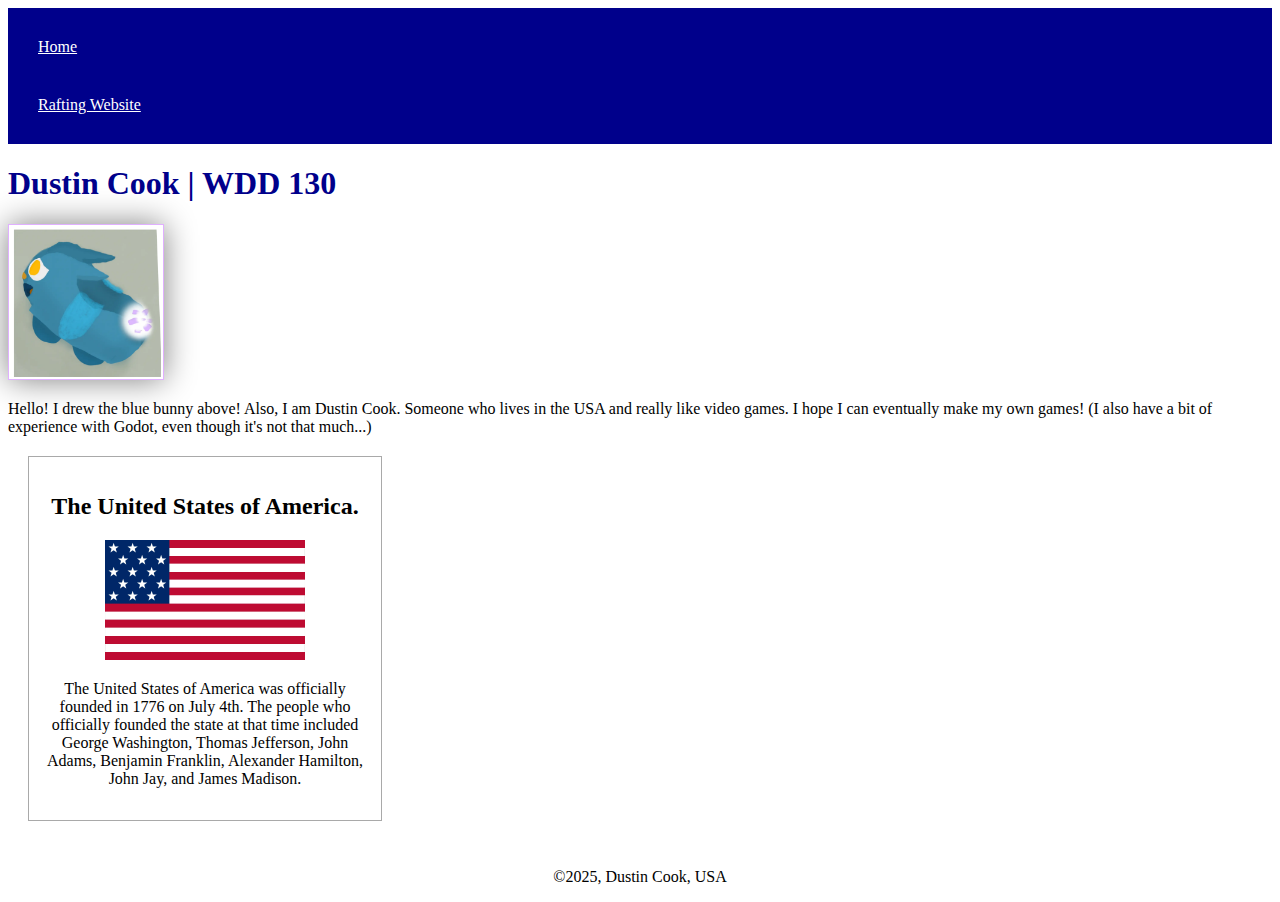
<file: index.html>
<!DOCTYPE html>
<html lang="en-US">
    <head>
      <link rel="preconnect" href="https://fonts.googleapis.com">
      <link rel="preconnect" href="https://fonts.gstatic.com" crossorigin>
      <link href="https://fonts.googleapis.com/css2?family=Roboto:wdth@87.5&family=Sansita:ital,wght@1,700&display=swap" rel="stylesheet">
      <meta charset="utf-8">
      <meta name="viewport" content="width=device-width, initial-scale=1.0">
      <title>Dustin Cook | WDD 130</title>
      <meta name="description" content="A webpage a collage student is making to learn web design.">
      <meta name="author" content="Dustin Cook">
      <link rel="stylesheet" href="styles/styles.css">
    </head>
    <body>
      <header>
        <nav>
            <a href="#">Home</a>
            <a href="wwr">Rafting Website</a>
        </nav>
       </header>
       <main>
        <h1>Dustin Cook | WDD 130</h1>
        <img src="images/profile.webp" alt="This is a bunny I drew!" width="200">
        <p>Hello! I drew the blue bunny above! Also, I am Dustin Cook. Someone who lives in the USA and really like video games. I hope I can eventually make my own games! (I also have a bit of experience with Godot, even though it's not that much...)</p>
        </main>
        <aside>
          <h2>The United States of America.</h2>
          <img src="images/flag.jpg" alt="The American flag.">
          <p>The United States of America was officially founded in 1776 on July 4th. The people who officially founded the state at that time included George Washington, Thomas Jefferson, John Adams, Benjamin Franklin, Alexander Hamilton, John Jay, and James Madison. </p>
        </aside>
        <footer>
        <p>&copy;2025, Dustin Cook, USA</p>
        </footer>
    </body>

</html>
</file>
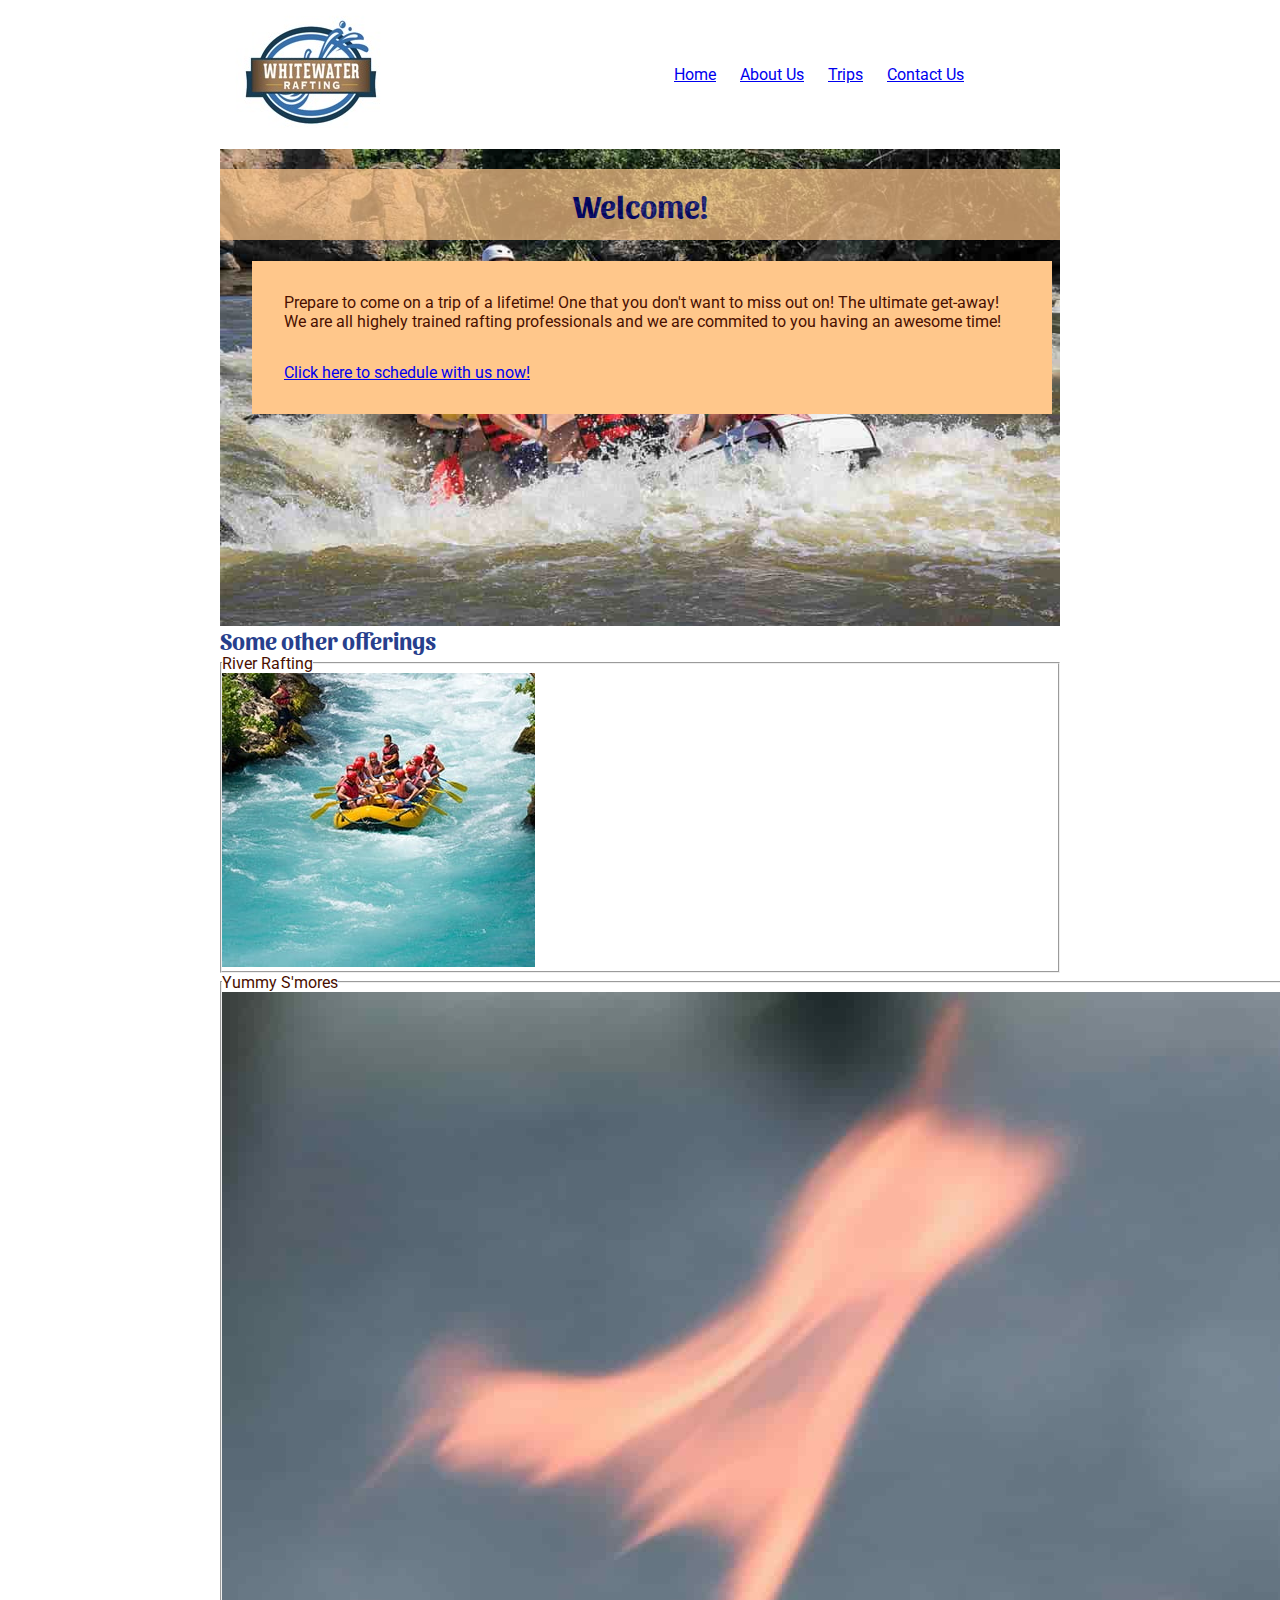
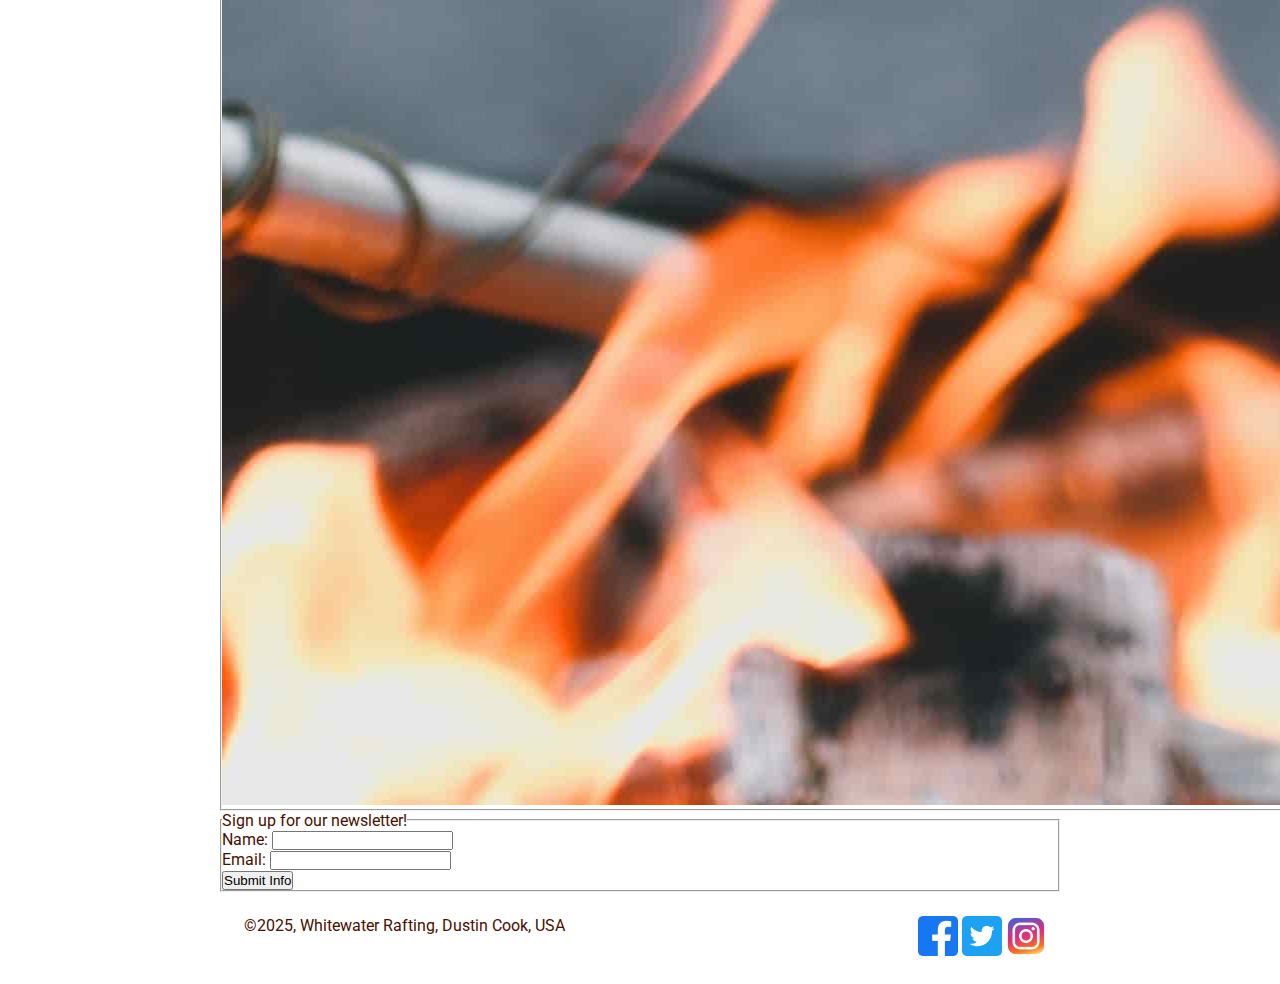
<file: wwr/index.html>
<!DOCTYPE html>
<html lang="en">
<head>
    <link rel="preconnect" href="https://fonts.googleapis.com">
    <link rel="preconnect" href="https://fonts.gstatic.com" crossorigin>
    <link href="https://fonts.googleapis.com/css2?family=Roboto:wdth@87.5&family=Sansita:ital,wght@1,700&display=swap" rel="stylesheet">
    <meta charset="UTF-8">
    <meta name="viewport" content="width=device-width, initial-scale=1.0">
    <title>Whitewater Rafting Home</title>
    <meta name="description" content="The home page (index) for Whitewater Rafting.">
    <meta name="author" content="Dustin Cook">
    <link rel="stylesheet" href="styles/rafting.css">
</head>
<body>
    <header>
        <img src="images/rafting-logo.png" alt="Whitewater Rafting logo">
        <nav class="header-links">
            <a href="index.html">Home</a>
            <a href="about.html">About Us</a>
            <a href="trips.html">Trips</a>
            <a href="contact.html">Contact Us</a>
        </nav>
    </header>
    <main>
        <div class="hero">
            <h1>Welcome!</h1>
            <img src="images/rafting-image.jpg" alt="Picture of people having fun rafting!">
            <article class="broken-promise">
                <p>Prepare to come on a trip of a lifetime! One that you don't want to miss out on! The ultimate get-away! We are all highely trained rafting professionals and we are commited to you having an awesome time!</p>
                <p><a href="trips.html">Click here to schedule with us now!</a></p>
            </article>
        </div>
        <h2 class="this-works">Some other offerings</h2>
        <div class="bomb">
            <fieldset class="hello">
            <legend>River Rafting</legend>
            <img src="images/river.jpg" alt="A group of people enjoying rafting">
            </fieldset>
            <fieldset class="answer">
            <legend>Yummy S'mores</legend>
            <img src="images/smore.jpg" alt="Roasting marshmallows">
            </fieldset>
        </div>
        <form>
            <fieldset class="victory">
                <legend>Sign up for our newsletter!</legend>
                    <div class="form-item column2">
                        <label for="fullname">Name:</label>
                        <input type="text" id="fullname" name="fullname">
                    </div>
                    <div class="form-item column2">
                        <label for="useremail">Email:</label>
                        <input type="text" id="useremail" name="useremail">
                    </div>
                <div>
                    <button type="submit">Submit Info</button>
                </div>
            </fieldset>
        </form>
    </main>
    <footer>
        <p>&copy;2025, Whitewater Rafting, Dustin Cook, USA</p>
        <nav class="socials">
            <a href="https://www.facebook.com"></a>
                <img src="images/facebook.webp" alt="Go to Facebook.com">
            <a href="https://x.com"></a>
                <img src="images/twitter.webp" alt="Go to Twitter.com">
            <a href="https://www.instagram.com"></a>
                <img src="images/instagram.webp" alt="Go to Instagram.com">
        </nav>
    </footer>
</body>
</html>
</file>
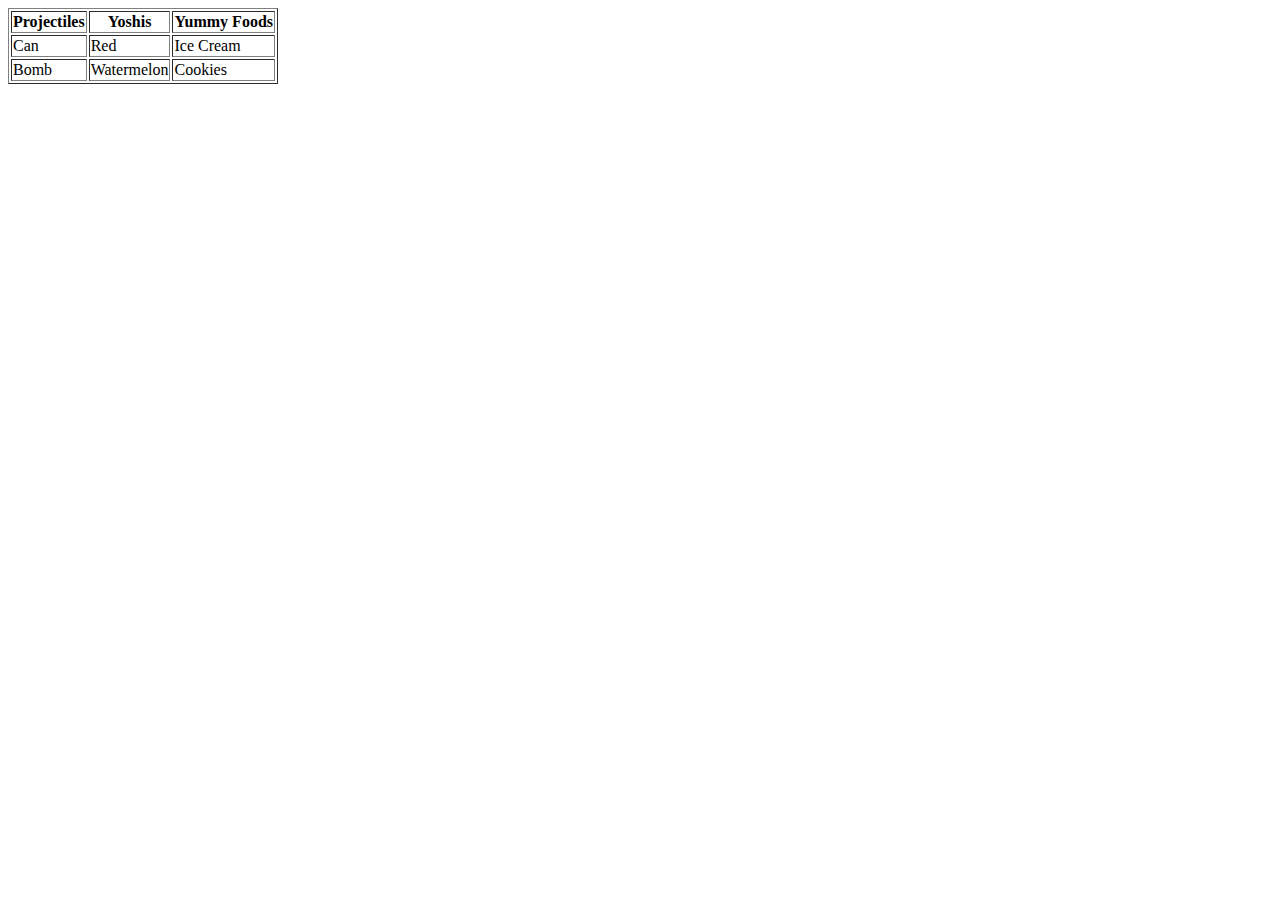
<file: test/health.html>
<!DOCTYPE html>
<html lang="en">
<head>
  <meta charset="UTF-8">
  <title>Fruit Nutrition Table</title>
</head>
<body>
  <table border="1">
    <thead>
      <tr>
        <th>Projectiles</th>
        <th>Yoshis</th>
        <th>Yummy Foods</th>
      </tr>
    </thead>
    <tbody>
      <tr>
        <td>Can</td>
        <td>Red</td>
        <td>Ice Cream</td>
      </tr>
      <tr>
        <td>Bomb</td>
        <td>Watermelon</td>
        <td>Cookies</td>
      </tr>
    </tbody>
  </table>
</body>
</html>
</file>
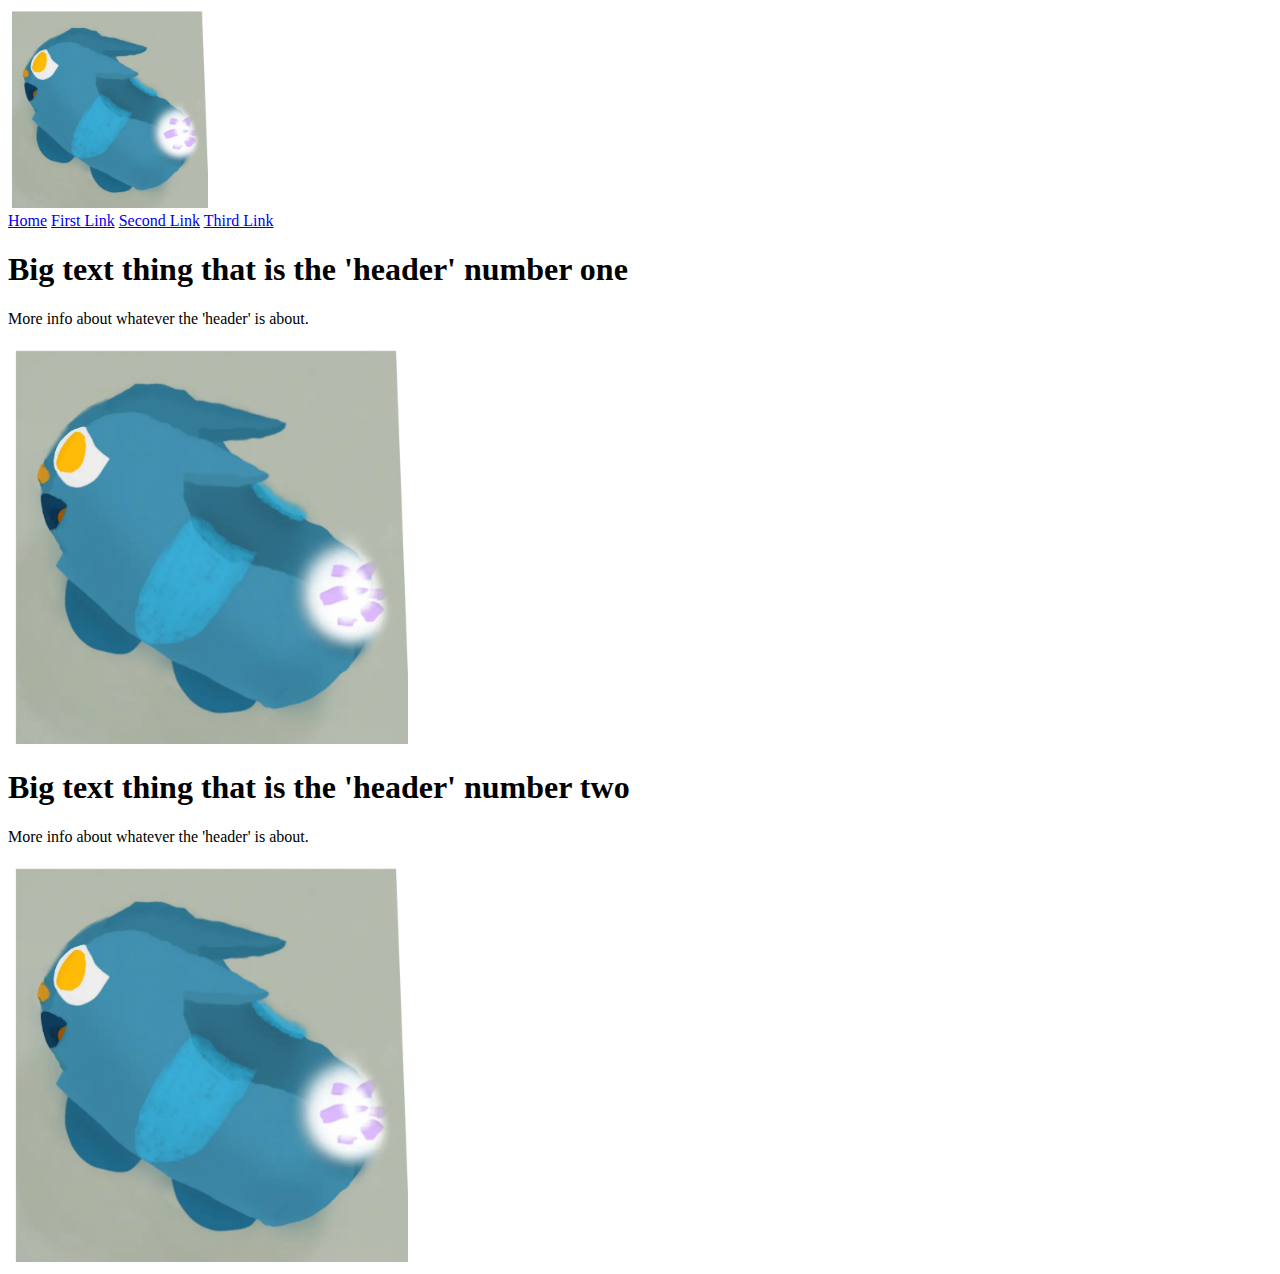
<file: week03/wireframe.html>
<!DOCTYPE html>
<html lang="en-US">
<html>
<head>
    <meta charset="UTF-8" />
    <meta name="viewport" content="width=device-width, initial-scale=1.0">
    <title>Dustin Cook | WDD 130</title>
    <meta name="description" content="A webpage a collage student is making to learn web design.">
    <meta name="author" content="Dustin Cook">
</head>
<body>
    <header>
        <img src="images2/profile.webp" alt="Picture of scared blue bunny" width="200">
        <nav>
            <a href="#">Home</a>
            <a href="#">First Link</a>
            <a href="#">Second Link</a>
            <a href="#">Third Link</a>
        </nav>
    </header>
    <main>
        <section>
            <h1>Big text thing that is the 'header' number one</h1>
            <p> More info about whatever the 'header' is about.</p>
            <div>
                <image src="images2/profile.webp" alt="Picture of scared blue bunny" width="400">
            </div>
        </section>
        <section>
            <h1>Big text thing that is the 'header' number two</h1>
            <p> More info about whatever the 'header' is about.</p>
            <div>
                <image src="images2/profile.webp" alt="Picture of scared blue bunny" width="400">
            </div>
        </section>
    </main>
    <footer>

    </footer>
</body>
</html>
</file>
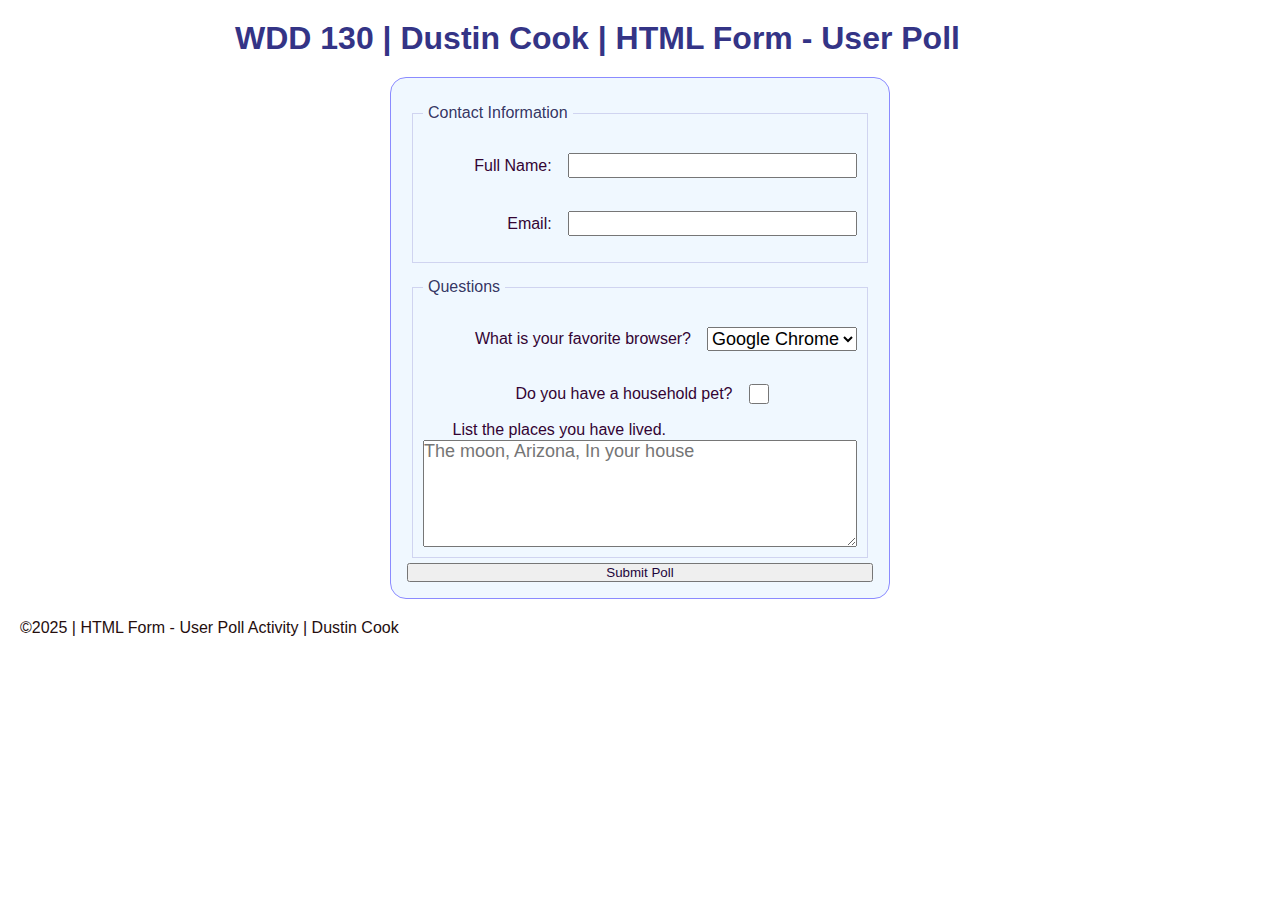
<file: week05/poll-form.html>
<!DOCTYPE html>
<html lang="en">
<head>
    <meta charset="UTF-8">
    <meta name="viewport" content="width=device-width, initial-scale=1.0">
    <title>WDD 130 | HTML Form - User Poll</title>
    <link rel="stylesheet" href="styles/poll-form.css">
</head>
<body>
    <header>
        <h1>WDD 130 | Dustin Cook | HTML Form - User Poll</h1>
    </header>
    <main>
        <form>
            <fieldset class="name">
                <legend>Contact Information</legend>
                <div class="form-item column2">
                <label for="fullname">Full Name:</label>
                <input type="text" id="fullname" name="fullname">
                </div>
                <div class="form-item column2">
                <label for="useremail">Email:</label>
                <input type="text" id="useremail" name="useremail">
                </div>
            </fieldset>
            <fieldset class="question">
                <legend>Questions</legend>
                <div class="form-item column1">
                <label for="bowser">What is your favorite browser?</label>
                <select id="bowser" name="bowser">
                    <option value="chrome">Google Chrome</option>
                    <option value="fox">Firefox</option>
                    <option value="edge">Microsoft Edge</option>
                </select>
                </div>
                <div class="form-item column1">
                <label for="pet">Do you have a household pet?</label>
                <input type="checkbox" id="pet" name="pet">
                </div>
                <label for="feedback">List the places you have lived.</label>
                <textarea id="feedback" name="feedback" rows="5" placeholder="The moon, Arizona, In your house"></textarea>
            </fieldset>
            <button type="submit">Submit Poll</button>
        </form>
    </main>
    <footer>
        <p>&copy2025 | HTML Form - User Poll Activity | Dustin Cook</p>
    </footer>
</body>
</html>
</file>
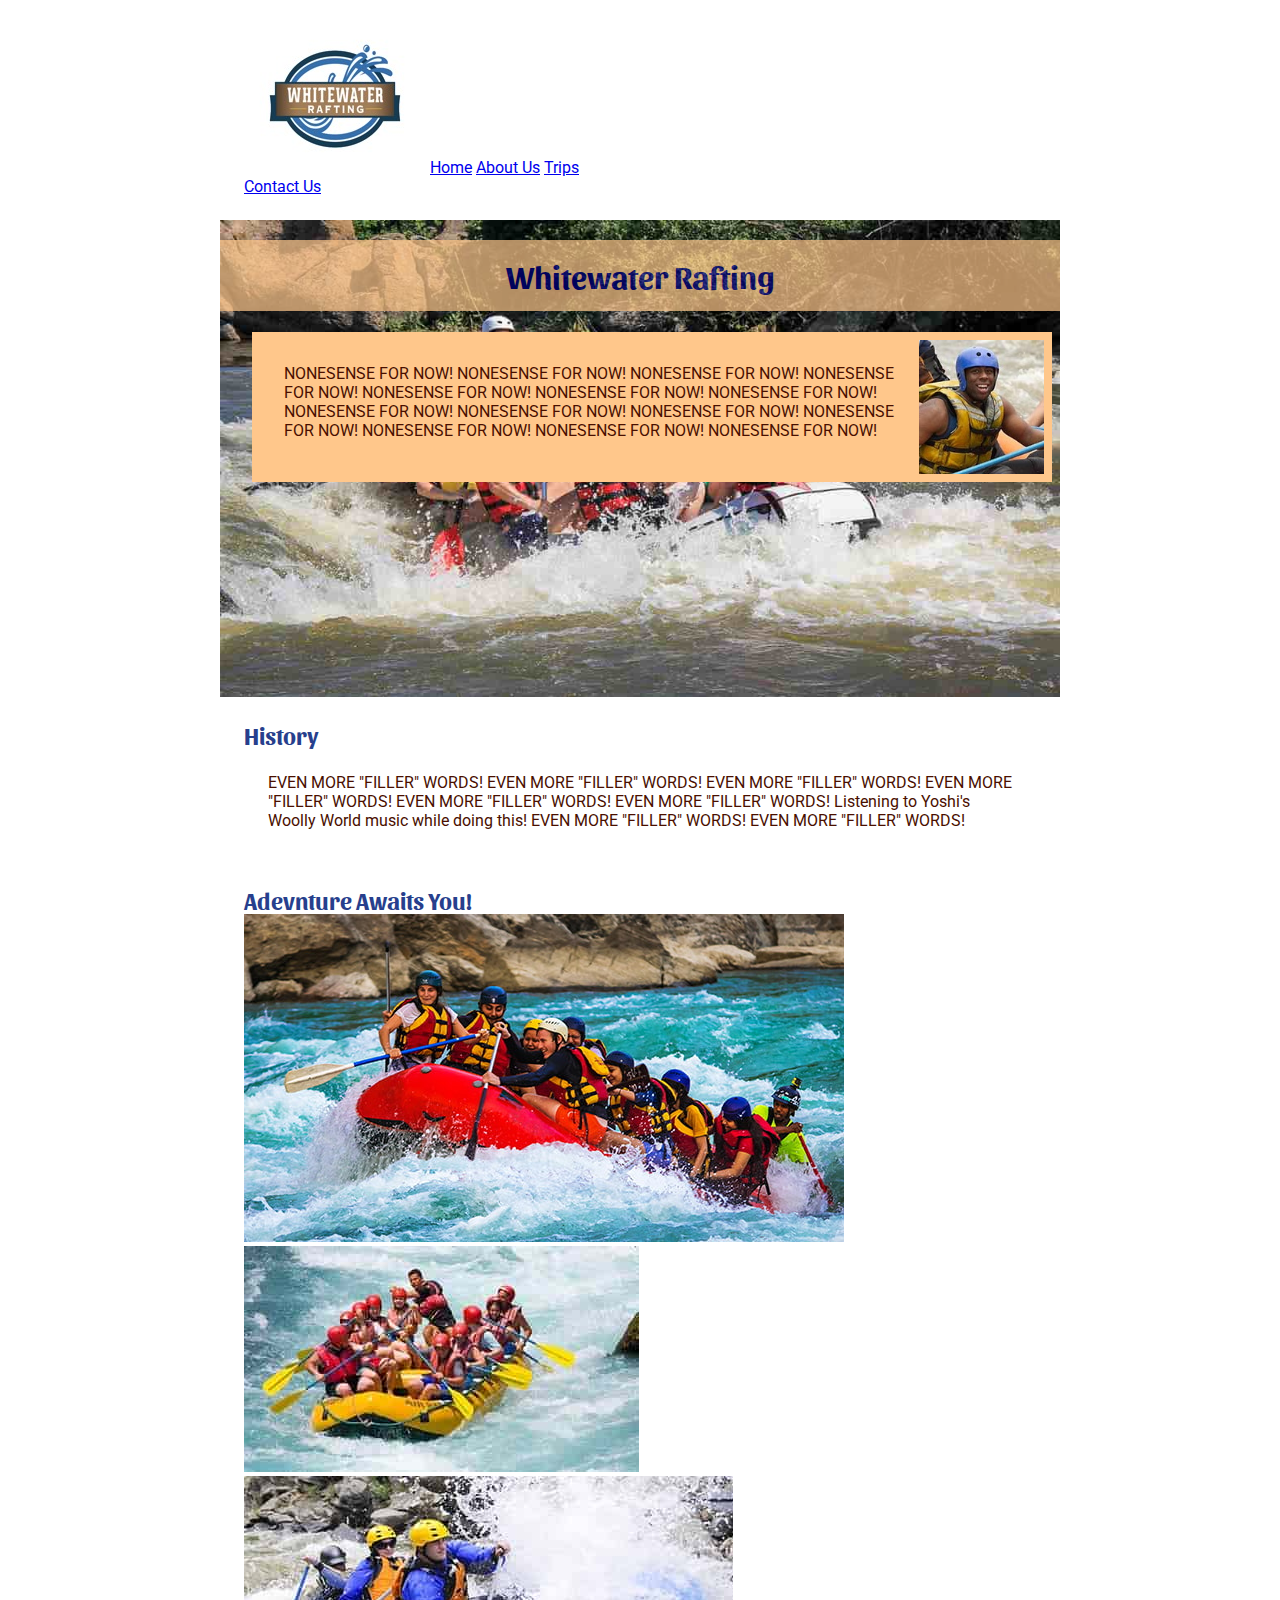
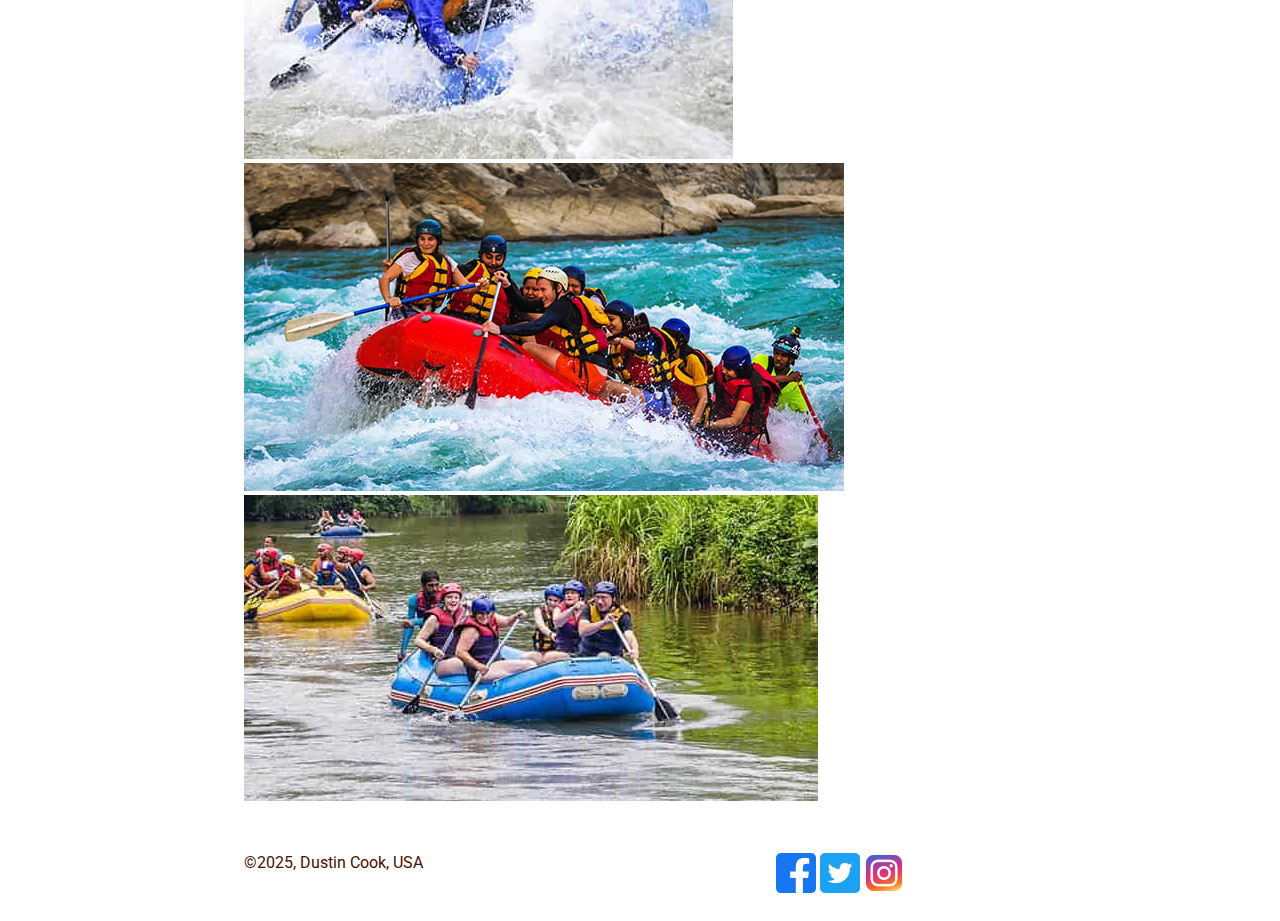
<file: wwr/about.html>
<!DOCTYPE html>
<html lang="en">
<head>
    <link rel="preconnect" href="https://fonts.googleapis.com">
    <link rel="preconnect" href="https://fonts.gstatic.com" crossorigin>
    <link href="https://fonts.googleapis.com/css2?family=Roboto:wdth@87.5&family=Sansita:ital,wght@1,700&display=swap" rel="stylesheet">
    <meta charset="UTF-8">
    <meta name="viewport" content="width=device-width, initial-scale=1.0">
    <title>Dustin's Rafting Thing</title>
    <meta name="description" content="A webpage a collage student is making to learn web design.">
    <meta name="author" content="Dustin Cook">
    <link rel="stylesheet" href="styles/rafting.css">
</head>
<body>
    <header>
        <nav>
            <img src="images/rafting-logo.png" alt="Whitewater Rafting logo">
            <a href="index.html">Home</a>
            <a href="about.html">About Us</a>
            <a href="trips.html">Trips</a>
            <a href="contact.html">Contact Us</a>
        </nav>
    </header>
    <main>
        <div class="hero">
            <h1>Whitewater Rafting</h1>
            <img src="images/rafting-image.jpg" alt="Picture of people having fun rafting!">
            <article>
                <img src="images/happy-person.jpg" alt="A person enjoying rafting!">
                <p>NONESENSE FOR NOW! NONESENSE FOR NOW! NONESENSE FOR NOW! NONESENSE FOR NOW! NONESENSE FOR NOW! NONESENSE FOR NOW! NONESENSE FOR NOW! NONESENSE FOR NOW! NONESENSE FOR NOW! NONESENSE FOR NOW! NONESENSE FOR NOW! NONESENSE FOR NOW! NONESENSE FOR NOW! NONESENSE FOR NOW!</p>
            </article>
        </div>
        <section>
            <h2>History</h2>
            <p>EVEN MORE "FILLER" WORDS! EVEN MORE "FILLER" WORDS! EVEN MORE "FILLER" WORDS! EVEN MORE "FILLER" WORDS! EVEN MORE "FILLER" WORDS! EVEN MORE "FILLER" WORDS! Listening to Yoshi's Woolly World music while doing this! EVEN MORE "FILLER" WORDS! EVEN MORE "FILLER" WORDS!</p>
        </section>
        <section>
            <h2>Adevnture Awaits You!</h2>
            <img src="images/rafting-fun-four.jpg" alt="People enjoying rafting!">
            <img src="images/rafting-fun-two.jpg" alt="People enjoying rafting!">
            <img src="images/rafting-fun-three.jpg" alt="People enjoying rafting!">
            <img src="images/rafting-fun-four.jpg" alt="People enjoying rafting!">
            <img src="images/rafting-fun-five.jpg" alt="People enjoying rafting!">
        </section>
    </main>
    <footer>
        <p>&copy;2025, Dustin Cook, USA</p>
        <nav class="socials">
            <a href="https://www.facebook.com"></a>
                <img src="images/facebook.webp" alt="Facebook">
            <a href="https://x.com"></a>
                <img src="images/twitter.webp" alt="Twitter">
            <a href="https://www.instagram.com"></a>
                <img src="images/instagram.webp" alt="Instagram">
        </nav>
    </footer>
</body>
</html>
</file>
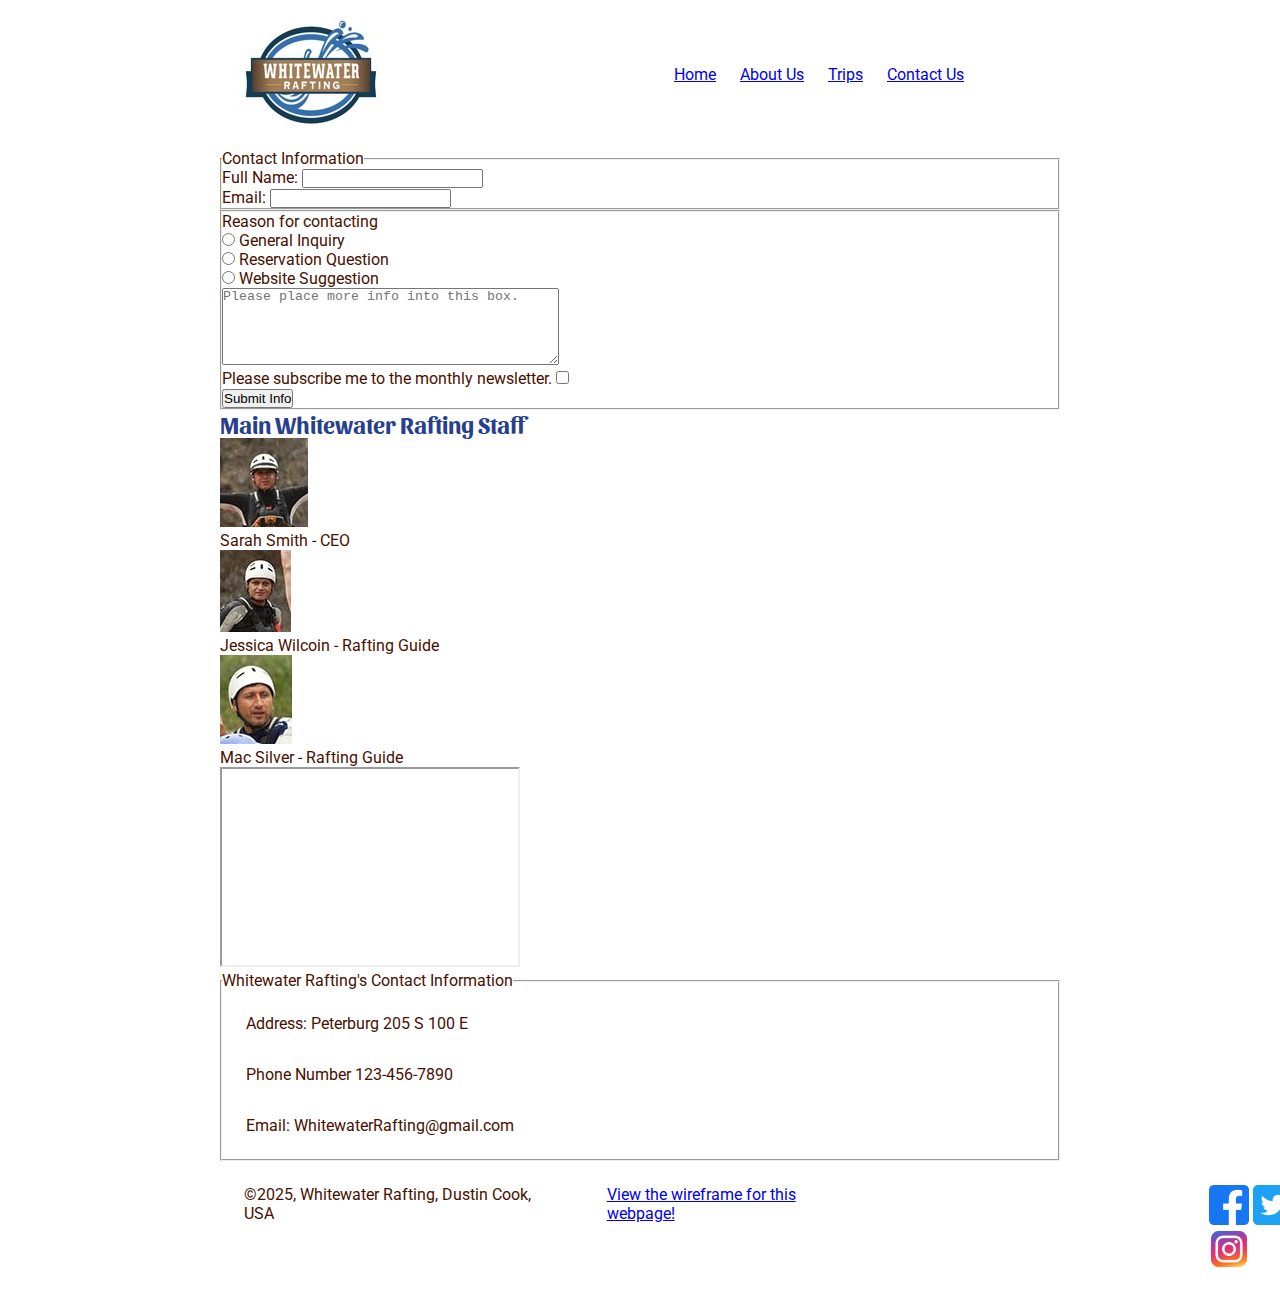
<file: wwr/contact.html>
<!DOCTYPE html>
<html lang="en">
<head>
    <link rel="preconnect" href="https://fonts.googleapis.com">
    <link rel="preconnect" href="https://fonts.gstatic.com" crossorigin>
    <link href="https://fonts.googleapis.com/css2?family=Roboto:wdth@87.5&family=Sansita:ital,wght@1,700&display=swap" rel="stylesheet">
    <meta charset="UTF-8">
    <meta name="viewport" content="width=device-width, initial-scale=1.0">
    <title>Contact Us Whitewater Rafting</title>
    <meta name="description" content="A website about contacting the Whitewater Rafting company.">
    <meta name="author" content="Dustin Cook">
    <link rel="stylesheet" href="styles/rafting.css">
</head>
<body>
    <header>
        <img src="images/rafting-logo.png" alt="Whitewater Rafting logo">
        <nav class="header-links">
            <a href="index.html">Home</a>
            <a href="about.html">About Us</a>
            <a href="trips.html">Trips</a>
            <a href="contact.html">Contact Us</a>
        </nav>
    </header>
    <main>
        <form>
            <fieldset class="victory">
                <legend>Contact Information</legend>
                    <div class="form-item column2">
                        <label for="fullname">Full Name:</label>
                        <input type="text" id="fullname" name="fullname">
                    </div>
                    <div class="form-item column2">
                        <label for="useremail">Email:</label>
                        <input type="text" id="useremail" name="useremail">
                    </div>
            </fieldset>
            <fieldset class="victory">
                <label for="whatever">Reason for contacting</label><br>
                <input type="radio" id="General Inquiry" name="whatever" value="General Inquiry">
                <label for="General Inquiry">General Inquiry</label><br>
                <input type="radio" id="Reservation Question" name="whatever" value="Reservation Question">
                <label for="Reservation Question">Reservation Question</label><br>
                <input type="radio" id="Website Suggestion" name="whatever" value="Website Suggestion">
                <label for="Website Suggestion">Website Suggestion</label>
                <div class="form-item column1">
                    <textarea id="whatever" name="whatever" rows="5" cols="40" placeholder="Please place more info into this box."></textarea><br>
                    <label for="news">Please subscribe me to the monthly newsletter.</label>
                    <input type="checkbox" id="news" name="news">
                </div>
                <div>
                    <button type="submit">Submit Info</button>
                </div>
            </fieldset>
            <div class="workers">
                <h2>Main Whitewater Rafting Staff</h2>
            <figure>
            <img src="images/waterraft-one.jpg" alt="CEO">
            <figcaption>Sarah Smith - CEO</figcaption>
            </figure>
            <figure>
            <img src="images/waterraft-two.jpg" alt="Rafting Guide">
            <figcaption>Jessica Wilcoin - Rafting Guide</figcaption>
            </figure>
            <figure>
            <img src="images/waterraft-three.jpg" alt="Rafting Guide">
            <figcaption>Mac Silver - Rafting Guide</figcaption>
            </figure>
        </div>
        <div class="firework">
            <iframe src="https://www.google.com/maps/embed?pb=!1m14!1m12!1m3!1d566136.1473335162!2d17.437521616924098!3d63.90052720626792!2m3!1f0!2f0!3f0!3m2!1i1024!2i768!4f13.1!5e0!3m2!1sen!2sus!4v1754096804112!5m2!1sen!2sus" width="300" height="200" allowfullscreen="" loading="lazy" referrerpolicy="no-referrer-when-downgrade"></iframe>
            <fieldset>
            <legend>Whitewater Rafting's Contact Information</legend>
            <p>Address: Peterburg 205 S 100 E</p>
            <p>Phone Number 123-456-7890</p>
            <p>Email: WhitewaterRafting@gmail.com</p>
            </fieldset>
        </div>
        </form>
    </main>
    <footer>
        <p>&copy;2025, Whitewater Rafting, Dustin Cook, USA</p>
            <nav>
            <a href="images/contact-us-wireframe.jpg" target="_blank">
                View the wireframe for this webpage!
            </a>
        </nav>
        <nav class="socials">
            <a href="https://www.facebook.com"></a>
                <img src="images/facebook.webp" alt="Go to Facebook.com">
            <a href="https://x.com"></a>
                <img src="images/twitter.webp" alt="Go to Twitter.com">
            <a href="https://www.instagram.com"></a>
                <img src="images/instagram.webp" alt="Go to Instagram.com">
        </nav>
    </footer>
</body>
</html>
</file>
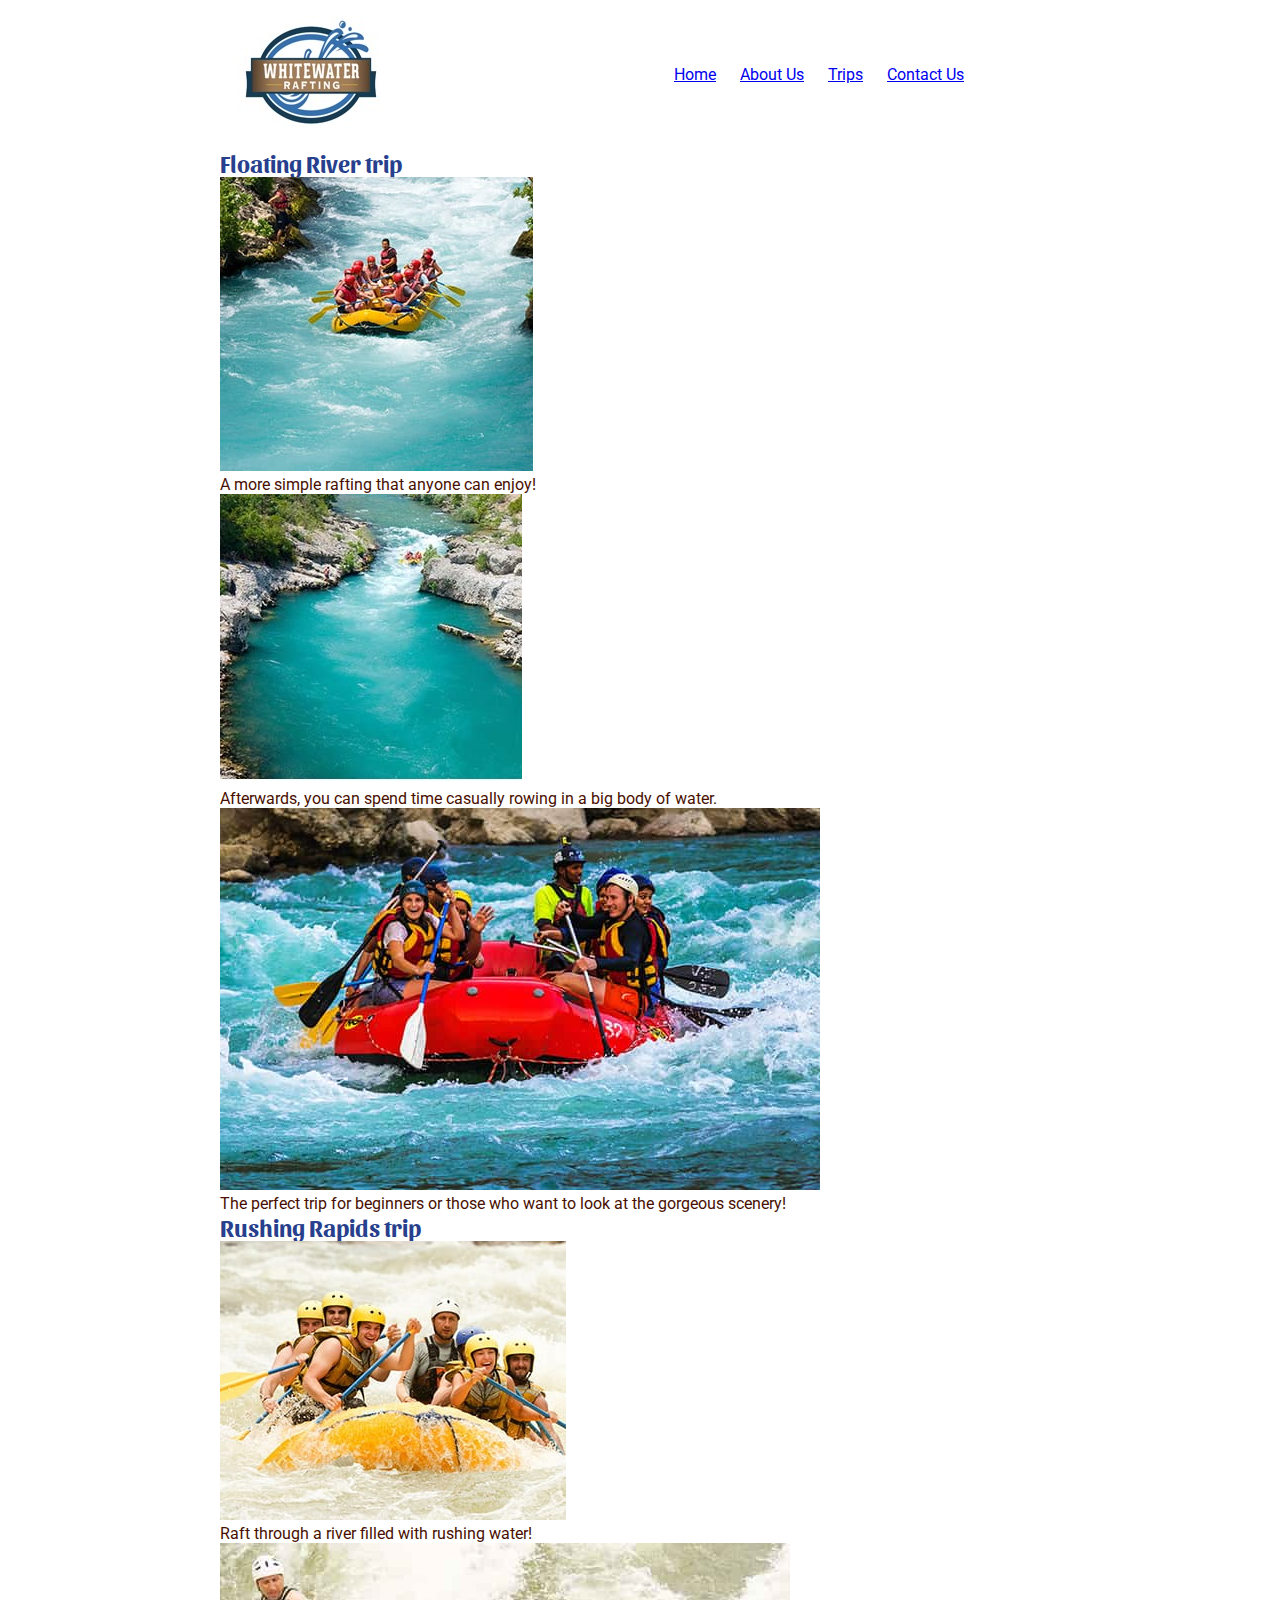
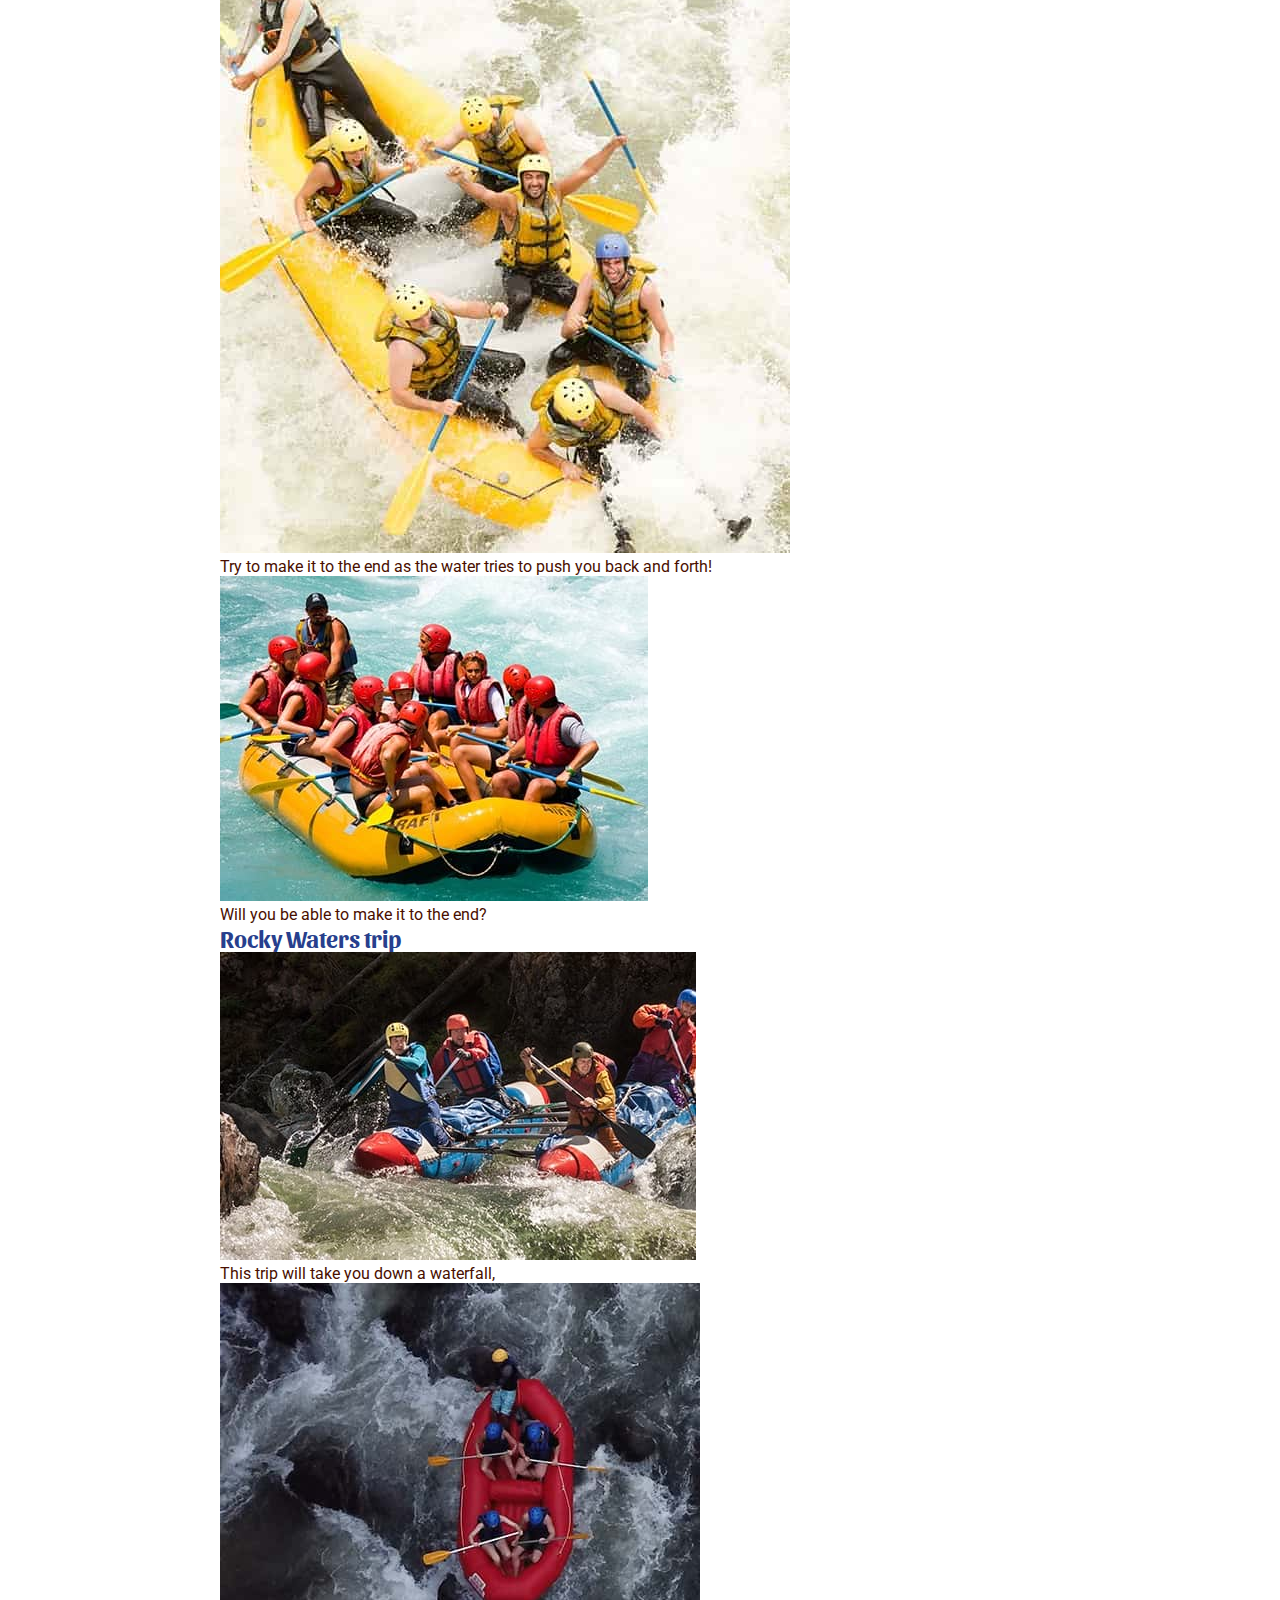
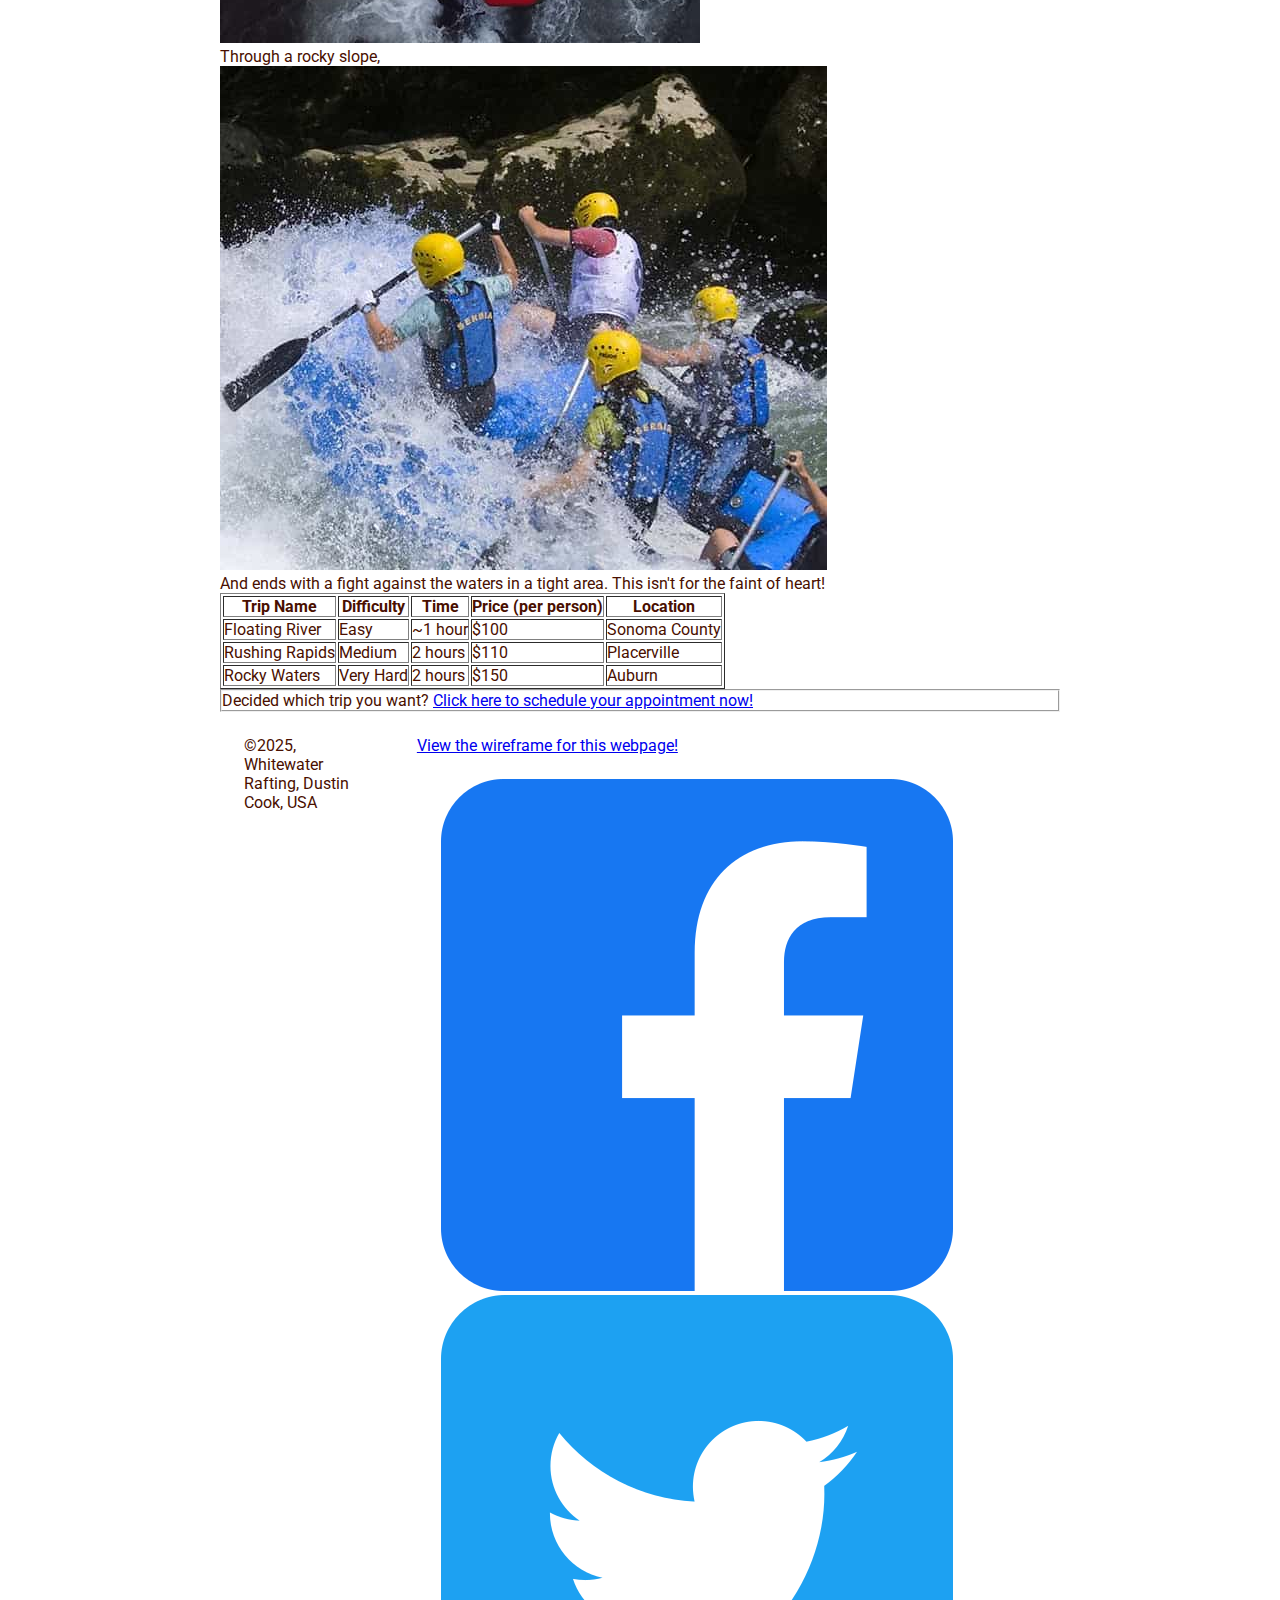
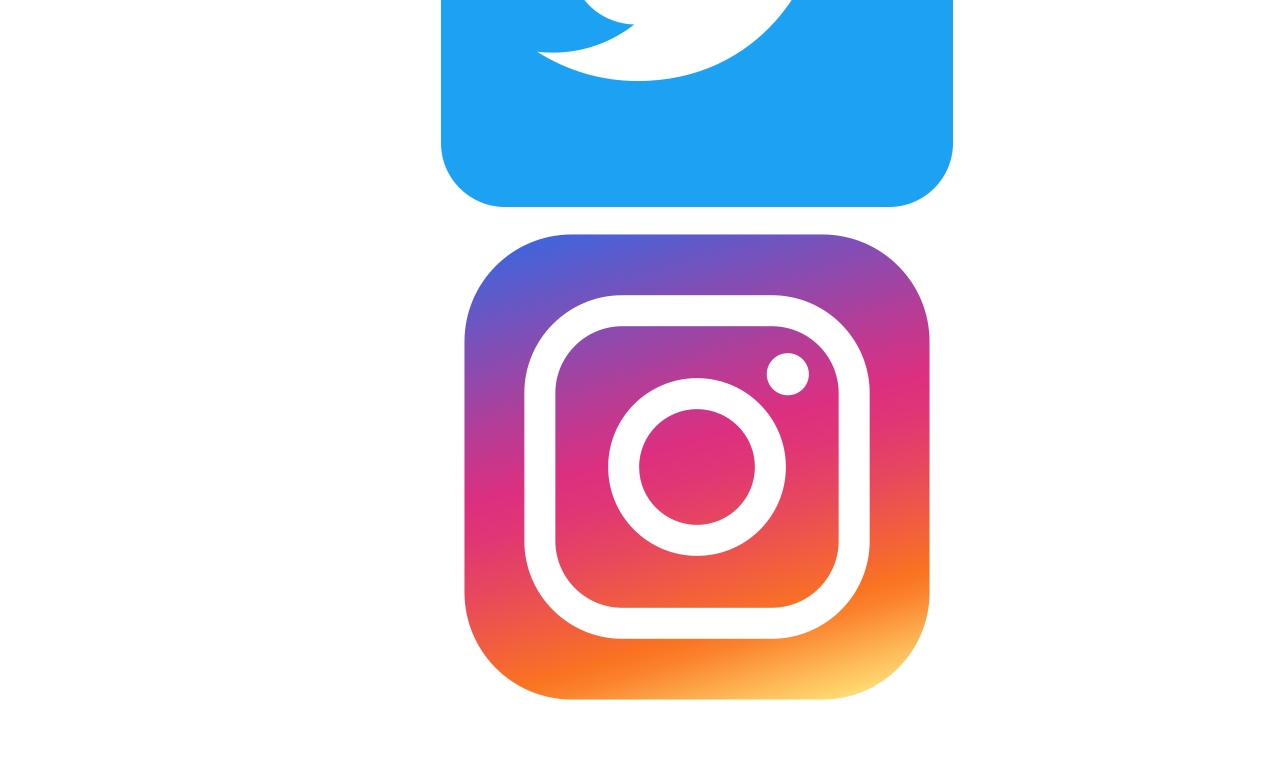
<file: wwr/trips.html>
<!DOCTYPE html>
<html lang="en">
<head>
    <link rel="preconnect" href="https://fonts.googleapis.com">
    <link rel="preconnect" href="https://fonts.gstatic.com" crossorigin>
    <link href="https://fonts.googleapis.com/css2?family=Roboto:wdth@87.5&family=Sansita:ital,wght@1,700&display=swap" rel="stylesheet">
    <meta charset="UTF-8">
    <meta name="viewport" content="width=device-width, initial-scale=1.0">
    <title>Whitewater Rafting Trips</title>
    <meta name="description" content="The trips page for Whitewater Rafting.">
    <meta name="author" content="Dustin Cook">
    <link rel="stylesheet" href="styles/rafting.css">
</head>
<body>
    <header>
        <img src="images/rafting-logo.png" alt="Whitewater Rafting logo">
        <nav class="header-links">
            <a href="index.html">Home</a>
            <a href="about.html">About Us</a>
            <a href="trips.html">Trips</a>
            <a href="contact.html">Contact Us</a>
        </nav>
    </header>
    <main>
        <h2>Floating River trip</h2>
        <div class="bag">
            <figure>
            <img src="images/river.jpg" alt="Nice calm river">
            <figcaption>A more simple rafting that anyone can enjoy!</figcaption>
            </figure>
            <figure>
            <img src="images/river-two.jpg" alt="Nice calm river">
            <figcaption>Afterwards, you can spend time casually rowing in a big body of water.</figcaption>
            </figure>
            <figure>
            <img src="images/river-three-please.jpg" alt="Nice calm river">
            <figcaption>The perfect trip for beginners or those who want to look at the gorgeous scenery!</figcaption>
            </figure>
        </div>
        <h2>Rushing Rapids trip</h2>
        <div class="bag">
            <figure>
            <img src="images/banana-boat-one.jpg" alt="Nice calm river">
            <figcaption>Raft through a river filled with rushing water!</figcaption>
            </figure>
            <figure>
            <img src="images/banana-boat-two.jpg" alt="Nice calm river">
            <figcaption>Try to make it to the end as the water tries to push you back and forth!</figcaption>
            </figure>
            <figure>
            <img src="images/banana-boat-three-please.jpg" alt="Nice calm river">
            <figcaption>Will you be able to make it to the end?</figcaption>
            </figure>
        </div>
        <h2>Rocky Waters trip</h2>
        <div class="bag">
            <figure>
            <img src="images/danger-cliff-one.jpg" alt="Nice calm river">
            <figcaption>This trip will take you down a waterfall,</figcaption>
            </figure>
            <figure>
            <img src="images/danger-cliff-two.jpg" alt="Nice calm river">
            <figcaption>Through a rocky slope,</figcaption>
            </figure>
            <figure>
            <img src="images/danger-cliff-three.jpg" alt="Nice calm river">
            <figcaption>And ends with a fight against the waters in a tight area. This isn't for the faint of heart!</figcaption>
            </figure>
        </div>
        <table class="table" border="1">
        <thead>
      <tr>
        <th>Trip Name</th>
        <th>Difficulty</th>
        <th>Time</th>
        <th>Price (per person)</th>
        <th>Location</th>
      </tr>
    </thead>
    <tbody>
      <tr>
        <td>Floating River</td>
        <td>Easy</td>
        <td>~1 hour</td>
        <td>$100</td>
        <td>Sonoma County</td>
      </tr>
      <tr>
        <td>Rushing Rapids</td>
        <td>Medium</td>
        <td>2 hours</td>
        <td>$110</td>
        <td>Placerville</td>
      </tr>
      <tr>
        <td>Rocky Waters</td>
        <td>Very Hard</td>
        <td>2 hours</td>
        <td>$150</td>
        <td>Auburn</td>
      </tr>
    </tbody>
  </table>
  <fieldset class="almost">
    <label for="whatever">Decided which trip you want? <a href="contact.html">Click here to schedule your appointment now!</a></label>
    </main>
    <footer>
        <p>&copy;2025, Whitewater Rafting, Dustin Cook, USA</p>
        <nav>
            <a href="images/contact-us-wireframe.jpg" target="_blank">
                View the wireframe for this webpage!
            </a>
        <nav class="final">
            <a href="https://www.facebook.com"></a>
                <img src="images/facebook.webp" alt="Go to Facebook.com">
            <a href="https://x.com"></a>
                <img src="images/twitter.webp" alt="Go to Twitter.com">
            <a href="https://www.instagram.com"></a>
                <img src="images/instagram.webp" alt="Go to Instagram.com">
        </nav>
    </footer>
</body>
</html>
</file>
<file: styles/styles.css>
nav {
    background-color: darkblue;
    padding: 10px;
}

nav a {
    color: white;
    display: block;
    padding: 20px;
}

h1 {
    color: darkblue;
}

main img {
    width: 150px;
    height: auto;
    border: 1px solid #E0B0FF;
    padding: 2px;
    box-shadow: 0 0 30px gray;
    max-width: 840px;
}

p {
    padding: 0;
}

aside {
    width: 20rem;
    margin: 20px;
    border: 1px solid darkgray;
    padding: 1rem;
    background-color: white;
    color:black;
    text-align: center;
}

aside img {
    width: 200px;
    height: auto;
}

footer {
    margin-top: 30px;
    border-top: 1px solid white;
    text-align: center;
}
</file>
<file: wwr/styles/rafting.css>
:root {
    --primary-color: #273f8d;
    --secondary-color: #C0AFB8;
    --accent-color-1: #ffc78b;
    --accent-color-2: #490f00;
    --heading-font: "Sansita", san-serif;
    --text-font: "Roboto", san-serif;
}

* {
    margin: 0;
    padding: 0;
    box-sizing: border-box;
}

header {
    background-color: white;
    color: var(--primary-color);
    display: grid;
    grid-template-columns: 1fr 1fr;
    max-width: 1000px;
    align-items: center;
}

.header-links a {
    padding: 10px;
    margin: 0;
}

.center-image {
    display: grid;
    grid-template-columns: 1fr 2fr 1fr;
    place-items: center;
}

.center-image img {
    width: 400px;
    height: auto;
    place-items: center;
}

.center-image h2 {
    grid-column: 1 / -1;
    text-align: center;
}

.adventure {
    display: grid;
    grid-template-columns: repeat(5, 1fr);
}

.adventure h2 {
    grid-column: 1 / -1;
    text-align: center;
}

.adventure figcaption {
    text-align: center;
}

.adventure img {
    width: 150px;
    height: 100px;
}

body {
    font-family: var(--text-font);
    color: var(--accent-color-2)
}

h1 {
    position: absolute;
    top: 20px;
    width: 100%;
    padding: 16px;
    text-align: center;
    opacity: 0.7;
    background-color: var(--accent-color-1);
    color: #fff;
}

article {
    position: absolute;
    top: 6em;
    left: 1em;
    width: 800px;
    background-color: var(--accent-color-1);
}

.hero article img {
    float: right;
    width: 125px;
}

.hero {
    position: relative;
}

.hero img {
    display: block;
    width: 100%;
    height: auto;
}

.hero h1 {
    color: navy;
}

header, main, footer {
    width: 840px;
    margin: 0 auto;
}

h1, h2 {
    font-family: var(--heading-font);
    color: var(--primary-color);
}

nav, p, section, article {
    margin: 16px;
    padding: 8px;
}

footer {
    display: flex;
}

.social a {
    text-decoration: none;
}

.socials img {
    width: 40px;
    height: auto;
    position: relative;
    left: 238%;
}
</file>
<file: week05/styles/poll-form.css>
* {
    margin: 0;
    padding: 0;
    box-sizing: border-box;
}


body {
    font-family: 'Gill Sans', 'Gill Sans MT', Calibri, 'Trebuchet MS', sans-serif;
    font-size: medium;
}

header {
    margin: 0 auto;
    width: 850px;
    align-items: center;
    padding: 20px;
}

h1 {
    color: rgb(52, 52, 134);
}

form {
    display: grid;
    width: 500px;
    margin: 0 auto;
    padding: 1rem;
    border: 1px solid rgb(139, 139, 255);
    border-radius: 1rem;
    background-color: aliceblue;
}

.name {
    display: grid;
    gap: 1px;
    border: 1px solid rgba(65, 46, 172, 0.178);
    padding: 10px;
    margin: 5px;
}

.question {
    display: grid;
    gap: 1px;
    border: 1px solid rgba(65, 46, 172, 0.178);
    padding: 10px;
    margin: 5px;
}

.name legend {
    color:rgba(44, 44, 90, 0.966);
    padding: 5px;
}

.question legend {
    color:rgba(44, 44, 90, 0.966);
    padding: 5px;
}

label, input, textarea {
    color: rgb(51, 4, 51);
    font-family: Verdana, Geneva, Tahoma, sans-serif;
}

label {
    text-align: right;
    padding-right: 1rem;
}

button {
    font-family: 'Franklin Gothic Medium', 'Arial Narrow', Arial, sans-serif;
    color: rgb(29, 5, 59);
}

button:hover {
    background-color: rgb(156, 140, 168);
}

select {
    font-family: Arial, Helvetica, sans-serif;
}

input, select, textarea {
    padding: 0;
    font-size: large;
}

input[type="checkbox"] {
    width: 20px;
    height: 20px;
}

label[for="feedback"] {
    position: relative;
    top: 0.2px;
    right: 175px;
}

footer {
    padding: 20px;
    font-family: 'Gill Sans', 'Gill Sans MT', Calibri, 'Trebuchet MS', sans-serif;
    color: rgb(37, 14, 14);
}

.form-item {
    display: grid;
    align-items: center;
}

.column1 {
    grid-template-columns: 3fr 1fr;
    margin: 1rem 0;
}

.column2 {
    grid-template-columns: 1fr 2fr;
    margin: 1rem 0;
}
</file>
